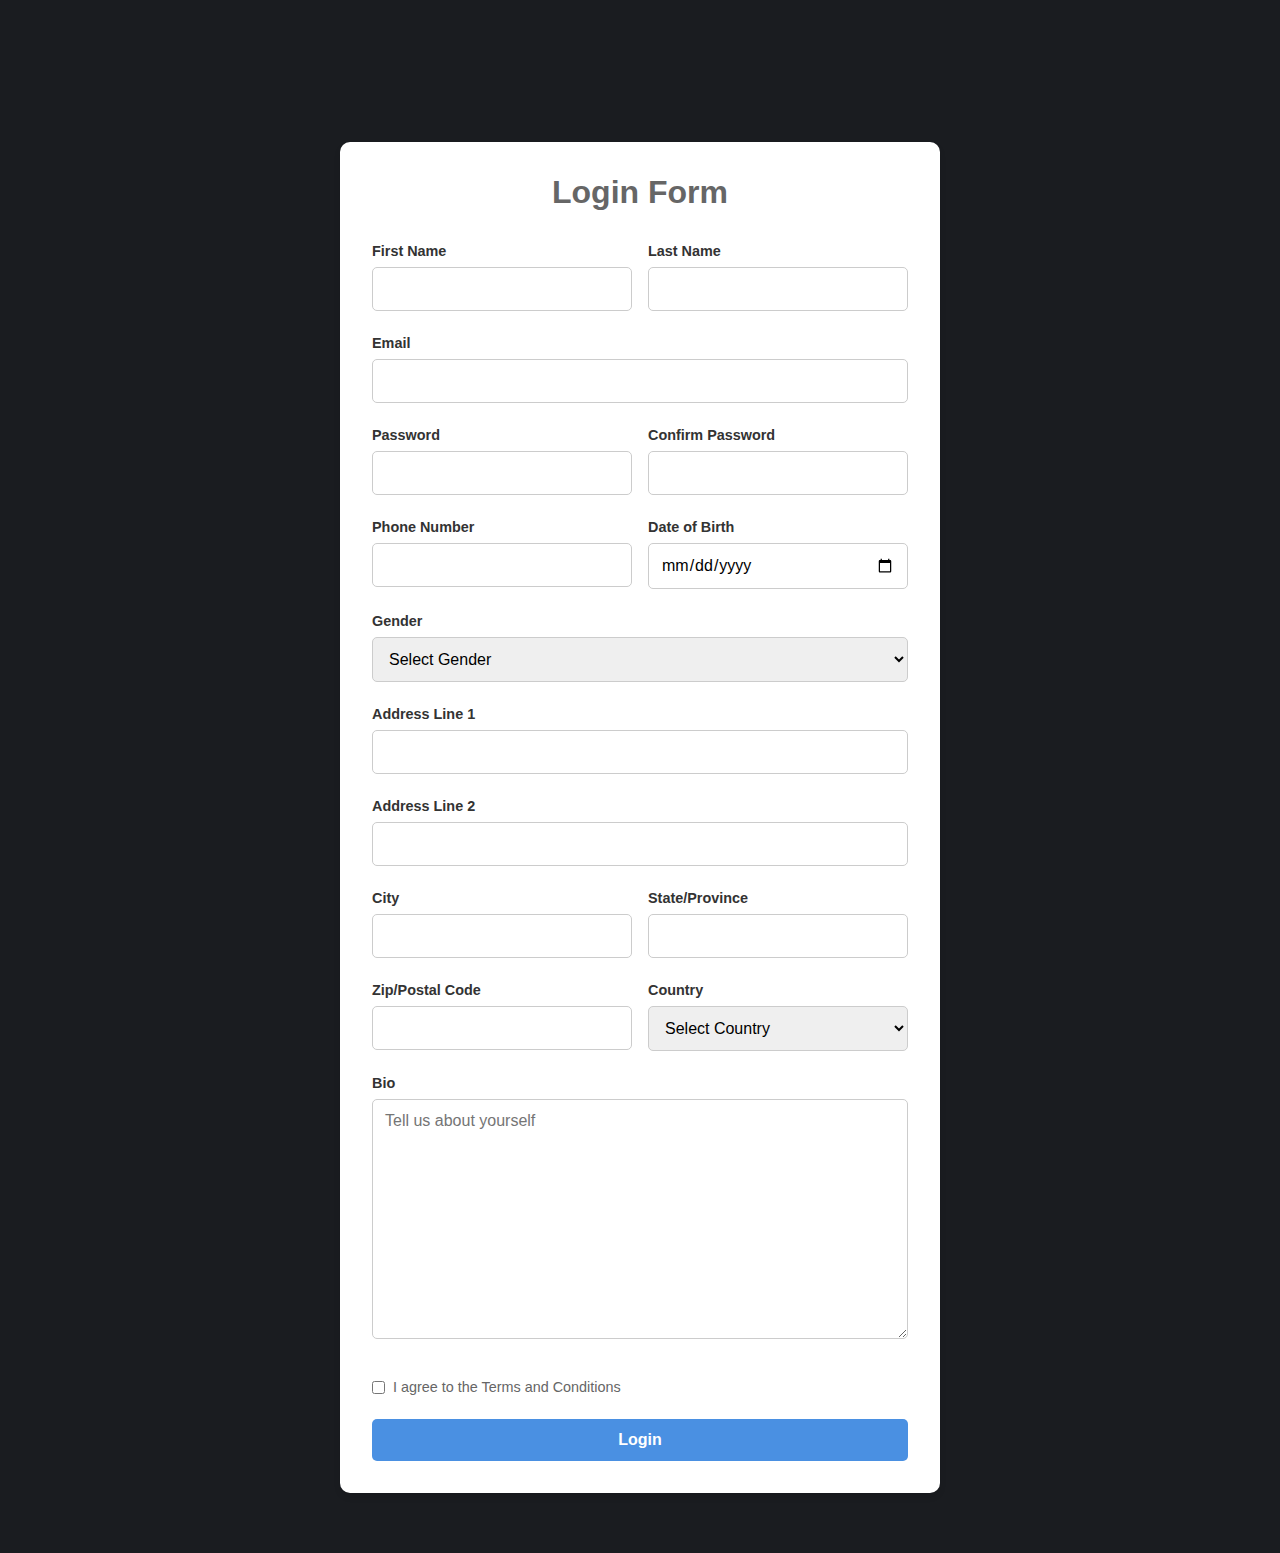
<file: signup.html>
<!DOCTYPE html>
<html lang="en">

<head>
    <meta charset="UTF-8">
    <meta name="viewport" content="width=device-width, initial-scale=1.0">
    <title>Sign Up</title>

    <link rel="stylesheet" href="styles.css">
</head>

<body>
    <main>
        <!--===== SIGNUP =====-->
        <section class="signup section" id="signup">
            <h2 class="section-title"></h2>

            <div class="signup__container bd-grid">
                <div class="signup__content">
                    <h1 class="signup__description">Login Form</h1>
                </div>

                <form action="#" class="signup__form">
                    <div class="signup__group">
                        <div class="signup__field">
                            <label for="firstName" class="signup__label">First Name</label>
                            <input type="text" id="firstName" class="signup__input" required>
                        </div>
                        <div class="signup__field">
                            <label for="lastName" class="signup__label">Last Name</label>
                            <input type="text" id="lastName" class="signup__input" required>
                        </div>
                    </div>

                    <div class="signup__field">
                        <label for="email" class="signup__label">Email</label>
                        <input type="email" id="email" class="signup__input" required>
                    </div>

                    <div class="signup__group">
                        <div class="signup__field">
                            <label for="password" class="signup__label">Password</label>
                            <input type="password" id="password" class="signup__input" required>
                        </div>
                        <div class="signup__field">
                            <label for="confirmPassword" class="signup__label">Confirm Password</label>
                            <input type="password" id="confirmPassword" class="signup__input" required>
                        </div>
                    </div>

                    <div class="signup__group">
                        <div class="signup__field">
                            <label for="phone" class="signup__label">Phone Number</label>
                            <input type="tel" id="phone" class="signup__input" required>
                        </div>
                        <div class="signup__field">
                            <label for="dob" class="signup__label">Date of Birth</label>
                            <input type="date" id="dob" class="signup__input" required>
                        </div>
                    </div>

                    <div class="signup__field">
                        <label for="gender" class="signup__label">Gender</label>
                        <select id="gender" class="signup__input" required>
                            <option value="">Select Gender</option>
                            <option value="male">Male</option>
                            <option value="female">Female</option>
                            <option value="other">Other</option>
                        </select>
                    </div>

                    <div class="signup__field">
                        <label for="address1" class="signup__label">Address Line 1</label>
                        <input type="text" id="address1" class="signup__input" required>
                    </div>

                    <div class="signup__field">
                        <label for="address2" class="signup__label">Address Line 2</label>
                        <input type="text" id="address2" class="signup__input">
                    </div>

                    <div class="signup__group">
                        <div class="signup__field">
                            <label for="city" class="signup__label">City</label>
                            <input type="text" id="city" class="signup__input" required>
                        </div>
                        <div class="signup__field">
                            <label for="state" class="signup__label">State/Province</label>
                            <input type="text" id="state" class="signup__input" required>
                        </div>
                    </div>

                    <div class="signup__group">
                        <div class="signup__field">
                            <label for="zip" class="signup__label">Zip/Postal Code</label>
                            <input type="text" id="zip" class="signup__input" required>
                        </div>
                        <div class="signup__field">
                            <label for="country" class="signup__label">Country</label>
                            <select id="country" class="signup__input" required>
                                <option value="">Select Country</option>
                                <option value="us">United States</option>
                                <option value="ca">Canada</option>
                                <option value="uk">United Kingdom</option>
                                <!-- Add more countries as needed -->
                            </select>
                        </div>
                    </div>

                    <div class="signup__field">
                        <label for="bio" class="signup__label">Bio</label>
                        <textarea id="bio" class="signup__input signup__textarea" placeholder="Tell us about yourself"
                            required></textarea>
                    </div>

                    <div class="signup__checkbox">
                        <input type="checkbox" id="terms" required>
                        <label for="terms">I agree to the Terms and Conditions</label>
                    </div>

                    <button type="submit" class="signup__button button">Login </button>
                </form>
            </div>
        </section>
    </main>
</body>

</html>
</file>
<file: styles.css>
*{
    margin: 0;
    padding: 0;
    box-sizing: border-box;
    font-family: 'Poppins', sans-serif;
    text-decoration: none;
    list-style: none;
    scroll-behavior: smooth;
}

:root{
    --bg-color: #1a1c20;
    --second-bg-color: #222831;
    --text-color: #ffffff;
    --second-color: #d6d6d6;
    --main-color: #00ADB5;
    --big-font: 5rem;
    --h2-font: 3rem;
    --p-font: 1.1rem;   
}

body{
    background: var(--bg-color);
    color: var(--text-color);
}

span{
    color: var(--main-color);
}

header{
    position: fixed;
    width: 100%;
    top: 0;
    right: 0;
    z-index: 10;
    display: flex;
    align-items: center;
    justify-content: space-between;
    background: transparent;
    padding: 22px 15%;
    border-bottom: 1px solid transparent;
    transition: all 0.4s ease;
}

.logo{
    color: var(--text-color);
    font-size: 35px;
    font-weight: 700;
    letter-spacing: 1px;
    user-select: none;
    cursor: default;
    pointer-events: none;
}

.logo span{
    color: var(--main-color);
}

.navlist{
    display: flex;
}

.navlist a{
    color: var(--second-color);
    font-size: 17px;
    font-weight: 500;
    margin: 0 25px;
    transition: all 0.4s ease;
}

.navlist a:hover{
    color: var(--main-color);
}

#menu-icon{
    font-size: 35px;
    color: var(--text-color);
    z-index: 10;
    cursor: pointer;
    margin-left: 25px;
    display: none;
}

section{
    padding: 160px 15% 120px;
}

.home{
    position: relative;
    height: 100vh;
    width: 100%;
    background-image: url("images/body.png");
    background-size: cover;
    background-position: center;
    display: flex;
    align-items: center;
    justify-content: flex-start;
    background-attachment: fixed;
}

.slide{
    margin-bottom: 20px;
}

.one{
    display: inline-block;
    margin-right: 15px;
    height: 32px;
    padding: 0 15px;
    line-height: 32px;
    font-size: 20px;
    font-weight: 500;
    border-radius: 5px;
    background: var(--main-color);
    color: var(--main-color);
}

.two{
    display: inline-block;
    color: var(--second-color);
    font-size: 20px;
    font-weight: 500;   
}

.home-text h1{
    font-size: var(--big-font);
    font-weight: 700;
    color: var(--text-color);
    line-height: 1.1;
    margin: 0 0 8px;
}

.home-text h3{
    color: var(--text-color);
    margin: 0 0 35px;
    font-size: 3rem;
    font-weight: 700;
    line-height: 1.1;
}

.home-text p{
    color: var(--second-color);
    font-size: var(--p-font);
    line-height: 1.8;
    margin-bottom: 40px;   
}

.button{
    display: inline-flex;
    align-items: center;
    justify-content: center;
}

.btn{
    display: inline-block;
    padding: 12px 28px;
    background: var(--main-color);
    border-radius: 5px;
    color: var(--text-color);
    font-size: 1rem;
    letter-spacing: 1px;
    font-weight: 600;
    transition: all 0.4s ease;
    border: none;
}

.btn:hover{
    transform: scale(0.9);   
}

.btn2{
    display: inline-flex;
    align-items: center;
    justify-content: center;
    font-size: 15px;
    font-weight: 600;
    color: var(--text-color);
    margin-left: 35px;
}

.btn2 span i{
    height: 55px;
    width: 55px;
    background: var(--main-color);
    color: var(--text-color);
    display: flex;
    align-items: center;
    justify-content: center;
    font-size: 35px;
    border-radius: 50%;
    margin-right: 15px;
    transition: all 0.4s ease;
}

.btn2 span i:hover{
    transform: scale(1.1) translateY(5px);
}

header.sticky{
    background: var(--bg-color);
    border-bottom: 1px solid #ffffff1a;
    padding: 12px 15%;
}

.about{
    display: grid;
    grid-template-columns: repeat(2, 1fr);
    align-items: center;
    gap: 2.5rem;
}

.about-img {
    display: flex;
    justify-content: center;
    align-items: center;
}

.about-img img{
    width: 300px;
    height: 300px;
    border-radius: 50%;
    object-fit: cover;
    border: 5px solid var(--main-color);
    box-shadow: 0 0 20px rgba(0, 0, 0, 0.2);
    transition: all 0.3s ease;
}

.about-text h2{
    font-size: var(--h2-font);
    line-height: 1;
}

.about-text h4{
    font-size: 24px;
    font-weight: 600;
    color: var(--text-color);
    line-height: 1.7;
    margin: 15px 0 15px;
}

.about-text p{
    color: var(--second-color);
    font-size: var(--p-font);
    line-height: 1.8;
    margin-bottom: 2rem;
}

.gallery {
    text-align: center;
    padding: 50px 0;
}

.gallery h2 {
    font-size: 2.5em;
    margin-bottom: 30px;
}

.gallery-container {
    display: grid;
    grid-template-columns: repeat(auto-fit, minmax(250px, 1fr));
    gap: 15px;
    max-width: 1200px;
    margin: 0 auto;
}

.gallery-item {
    overflow: hidden;
    border-radius: 10px;
    box-shadow: 0 4px 8px rgba(0, 0, 0, 0.1);
}

.gallery-item img {
    width: 100%;
    height: auto;
    display: block;
    transition: transform 0.3s ease;
}

.gallery-item:hover img {
    transform: scale(1.1);
}

.skills{
    background: var(--bg-color);
    display: grid;
    grid-template-columns: repeat(2,1fr);
    align-items: center;
    gap: 2.5rem;
    width: 100%;
}

.skills-text h2{
    font-size: var(--h2-font);
    line-height: 1;
}

.skills-text h4{
    font-size: 24px;
    font-weight: 600;
    color: var(--text-color);
    line-height: 1.7;
    margin: 7px 0 10px; 
}

.skills-text p{
    color: var(--second-color);
    font-size: var(--p-font);
    line-height: 1.8;
    margin-bottom: 1rem;
}

.skills-set{
    display: grid;
    grid-template-columns: repeat(2,1fr);
    gap: 1.8rem;
}

.resume-section {
    text-align: center;
    margin-top: 20px;
}

.btn {
    background-color: #007bff;
    color: white;
    padding: 10px 20px;
    text-decoration: none;
    border-radius: 5px;
    font-size: 16px;
    transition: background-color 0.3s ease;
}

.progress-div span {
    color: var(--text-color);
}

progress{
    width: 80%;
    border-radius: 20px;
}

progress::-webkit-progress-bar {
    background-color: var(--text-color);
}
progress::-webkit-progress-value {
    background-color: var(--main-color);
}

.services{
    background: var(--second-bg-color);   
}

.main-text{
    text-align: center;
}

.main-text h4{
    font-size: 24px;
    font-weight: 600;
    color: var(--text-color);
    line-height: 1.7;
    margin-top: 15px;
}

.main-text h2{
    font-size: var(--h2-font);
    line-height: 1;
}

.services-content{
    display: grid;
    grid-template-columns: repeat(auto-fit, minmax(250px, auto));
    align-items: center;
    gap: 2.5rem;
    margin-top: 5rem;
}

.box{
    background: var(--bg-color);
    padding: 35px 45px;
    border-radius: 8px;
    transition: all 0.4s ease;
}

.s-icons i{
    font-size: 32px;
    margin-bottom: 20px;
}

.box h3{
    font-size: 24px;
    font-weight: 600;
    color: var(--text-color);
    margin-bottom: 15px;
}

.box p{
    color: var(--second-color);
    font-size: 1rem;
    line-height: 1.8;
    margin-bottom: 25px;
}

.read{
    display: inline-block;
    padding: 8px 18px;
    background: #333333;
    color: var(--second-color);
    font-size: 14px;
    font-weight: 500;
    border-radius: 8px;
    transition: all 0.4s ease;
}

.read:hover{
    letter-spacing: 1px;
    background: #ffffff99;
    color: var(--text-color);
}

.box:hover{
    transform: translateY(-8px);
    cursor: pointer;
}

.box:hover >.s-icons{
    color: var(--main-color);
    transition: all 0.4s ease;
}

.contact{
    background: var(--second-bg-color);
    display: grid;
    grid-template-columns: repeat(2,1fr);
    align-items: center;
    gap: 2.5rem;
}

.contact-text h4{
    color: var(--text-color);
    margin: 18px 0px;
    font-size: 20px;
    font-weight: 600;
}

.contact-text h2{
    font-size: var(--h2-font);
    line-height: 1;
}

.contact-text p{
    color: var(--second-color);
    font-size: var(--p-font);
    line-height: 1.8;
    margin-bottom: 30px;
}

.list{
    margin-bottom: 2.8rem;
}

.list li{
    margin-bottom: 12px;
}

.list li a{
    display: inline-block;
    color: var(--second-color);
    font-size: 14px;
    transition: all 0.4s ease;
}

.list li a:hover{
    color: var(--text-color);
    transform: translateX(5px);
}

.contact-icons i{ 
    height: 45px;
    width: 45px;
    background: var(--main-color);
    color: var(--text-color);
    font-size: 25px;
    display: inline-flex;
    align-items: center;
    justify-content: center;
    border-radius: 8px;
    margin-right:15px;
    transition: all 0.4s ease;
}

.contact-icons i:hover{
    background: var(--text-color);
    color: var(--main-color);
    transition: all ease 0.1s;
    transform: rotate(360deg);
}

.contact-form form{
    position: relative;
}

.contact-form form input, .contact-form form textarea{
    width: 100%;
    padding: 14px;
    background: var(--bg-color);
    color: var(--text-color);
    border: none;
    outline: none;
    font-size: 15px;
    border-radius: 8px;
    margin-bottom: 10px;
}

textarea{
    resize: none;
    height: 240px;
}

.contact-form .submit{
    display: inline-block;
    font-size: 16px;
    background: var(--main-color);
    color: var(--text-color);
    width: 160px;
    transition: all 0.4s ease;
}

.contact-form .submit:hover{
    background: var(--text-color);
    color: var(--main-color);
    transform: scale(1.1);
    cursor: pointer;
}

h1 {
    text-align: left;
    margin: 0;
    padding: 0;
}

.footer{
    padding: 20px 15%;
    display: flex;
    flex-wrap: wrap;
    align-items: center;
    justify-content: space-between;
    gap: 2rem;
    background: var(--bg-color);
    max-height: 10vh;
}

.last-text p{
    color: var(--second-color);
    font-size: 14px;
}

.top i{
    padding: 10px;
    border-radius: 8px;
    font-size: 15px;
    color: var(--text-color);
    background: var(--main-color);
}

.top i:hover{
    transform: translateY(-10px) scale(1.1);
}

@media (max-width: 1480px){
    header,header.sticky{
        padding: 12px 2.5%;
        transition: 0.1s;
    }
    section{
        padding: 110px 3% 60px;
    }
    .footer{
        padding: 15px 3%;
    }
}

@media (max-width: 1100px){
    :root{
        --big-font: 4rem;
        --h2-font: 2.5rem;
        --p-font: 1rem;
        --p-font: 1rem; 
        transition: 0.1s;
    }
    .home-text h3{
        font-size: 2.5rem;
    }
    .home{
        height: 87vh;
    }
}

@media (max-width: 920px){
    .about{
        grid-template-columns: 1fr;
    }
    .about-img{
        text-align: center;
        margin-bottom: 30px;
    }
    .about-img img {
        width: 100%;
        height: auto;
        max-width: 300px;
    }
    .contact{
        grid-template-columns: 1fr;
    }
    .skills{
        grid-template-columns: 1fr;
    }
}

@media (max-width: 768px) {
    header {
        padding: 15px 5%;
    }
    #menu-icon {
        display: block;
    }
    .navlist {
        position: absolute;
        top: 100%;
        right: -100%;
        width: 300px;
        height: 40vh;
        background: var(--bg-color);
        display: flex;
        flex-direction: column;
        justify-content: flex-start;
        border-radius: 10px;
        transition: all .50s ease;
    }
    .navlist a {
        display: block;
        margin: 12px 0;
        padding: 0px 25px;
    }
    .navlist.open {
        right: 0;
    }
    .home {
        height: 100vh;
        padding: 100px 5% 60px;
    }
    .home-text h1 {
        font-size: 2.5rem;
    }
    .home-text h3 {
        font-size: 1.8rem;
    }
    .about, .skills, .contact {
        padding: 80px 5% 60px;
    }
    .skills-set {
        grid-template-columns: 1fr;
    }
    .contact-form, .contact-text {
        width: 100%;
    }
    .map-container {
        float: none;
        margin-right: 0;
        width: 100%;
    }
    .map-wrapper {
        max-width: 100%;
    }
    .footer {
        padding: 15px 5%;
        flex-direction: column;
        gap: 1rem;
    }
}

@media (max-width: 480px) {
    .home-text h1 {
        font-size: 2rem;
    }
    .home-text h3 {
        font-size: 1.5rem;
    }
    .about-img img {
        width: 150px;
        height: 150px;
    }
    .skills-text h2,
    .contact-text h2 {
        font-size: 2rem;
    }
    .contact-icons i {
        height: 35px;
        width: 35px;
        font-size: 20px;
    }
}

.section-title {
    text-align: center;
    font-size: 2.5rem;
    color: #333;
    margin-bottom: 2rem;
}

.signup__container {
    background-color: #ffffff;
    padding: 2rem;
    border-radius: 10px;
    box-shadow: 0 4px 6px rgba(0, 0, 0, 0.1);
    max-width: 600px;
    width: 100%;
}

.signup__description {
    text-align: center;
    color: #666;
    margin-bottom: 2rem;
}

.signup__form {
    display: grid;
    gap: 1.5rem;
}

.signup__group {
    display: grid;
    grid-template-columns: 1fr 1fr;
    gap: 1rem;
}

.signup__field {
    display: flex;
    flex-direction: column;
}

.signup__label {
    font-size: 0.9rem;
    font-weight: 600;
    color: #333;
    margin-bottom: 0.5rem;
}

.signup__input {
    padding: 0.75rem;
    border: 1px solid #ccc;
    border-radius: 5px;
    font-size: 1rem;
    transition: border-color 0.3s ease;
}

.signup__input:focus {
    border-color: #4a90e2;
    outline: none;
}

.signup__textarea {
    resize: vertical;
    min-height: 100px;
}

.signup__checkbox {
    display: flex;
    align-items: center;
    gap: 0.5rem;
    margin-top: 1rem;
}

.signup__checkbox label {
    font-size: 0.9rem;
    color: #666;
}

.signup__button {
    background-color: #4a90e2;
    color: #ffffff;
    padding: 0.75rem;
    border: none;
    border-radius: 5px;
    font-size: 1rem;
    font-weight: 600;
    cursor: pointer;
    transition: background-color 0.3s ease;
}   

.signup__button:hover {
    background-color: #3a7bd5;
}

.signup__wrapper {
    display: flex;
    justify-content: center;
    align-items: center;
    min-height: 100vh;
    background-color: #e6f7ff;
}

.signup__title {
    font-size: 2rem;
    color: #c9bfbf;
    text-align: center;
    margin-bottom: 1.5rem;
}

.signup {
    display: flex;
    justify-content: center;
    align-items: center;
    flex-direction: column;
    min-height: 100vh;
}

@media (max-width: 768px) {
    .signup__group {
        grid-template-columns: 1fr;
    }
    .signup__container {
        padding: 1.5rem;
    }
}
</file>
